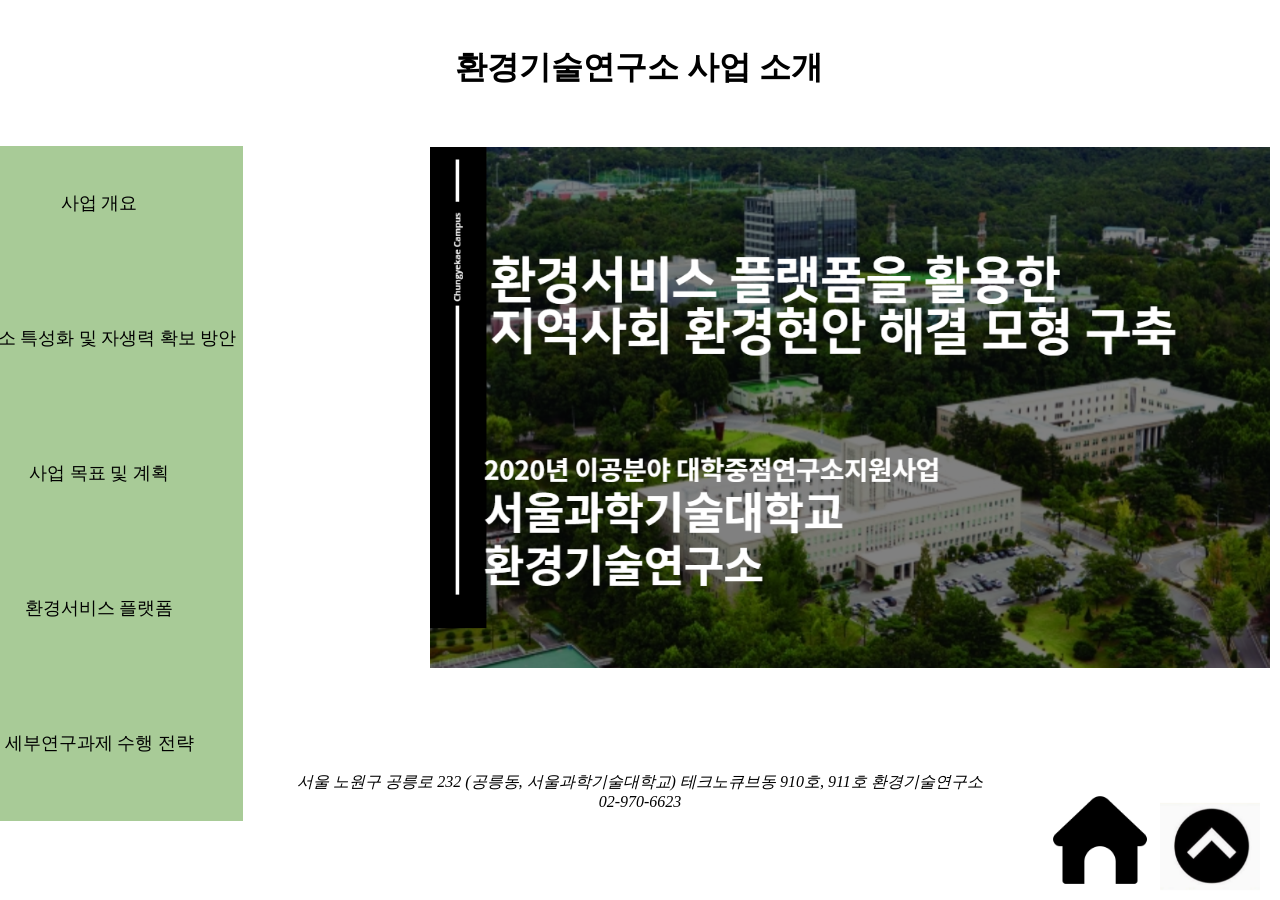
<file: index.html>
<!DOCTYPE html>
<html lang="ko">
<head>
    <meta charset="UTF-8">
    <title>환경기술연구소 사업 소개</title>
    <link rel="stylesheet" href="minibear.css"></link>
</head>

<body>
    <header id="main_header">
        <div id="title">
          <h1><a href="minibear.html"></a>환경기술연구소 사업 소개</a></h1>
        </div>
        <nav>
            <div id="sidebar">
                <ul>
                  <li><a href="page1.html">사업 개요</a></li>
                  <li><a href="page2.html">연구소 특성화 및 자생력 확보 방안</a></li>
                  <li><a href="page3.html">사업 목표 및 계획</a></li>
                  <li><a href="page4.html">환경서비스 플랫폼</a></li>
                  <li><a href="page5.html">세부연구과제 수행 전략</a></li>
                </ul>

                <div style="position: fixed; bottom: 5px; right: 130px;">
                  <a href="minibear.html"><img src="home.png" style="width: 100px; height:auto;"></a>
               </div>

                <div style="position: fixed; bottom: 5px; right: 20px;">
                   <a href="#"><img src="top.png" style="width: 100px; height:auto;"></a>
                </div>
                
            </div>
        </nav>
    </header>

    <section id="sec">
      <div>
        <img src='main_image2.png' style="width: 840px; height:auto; margin-top: -5px">
      </div>
    </section>

    <footer id="foot">
      <address>
        서울 노원구 공릉로 232 (공릉동, 서울과학기술대학교) 테크노큐브동 910호, 911호 환경기술연구소
        <br>
        02-970-6623
      </address>

    </footer>
</body>

</html>
</file>
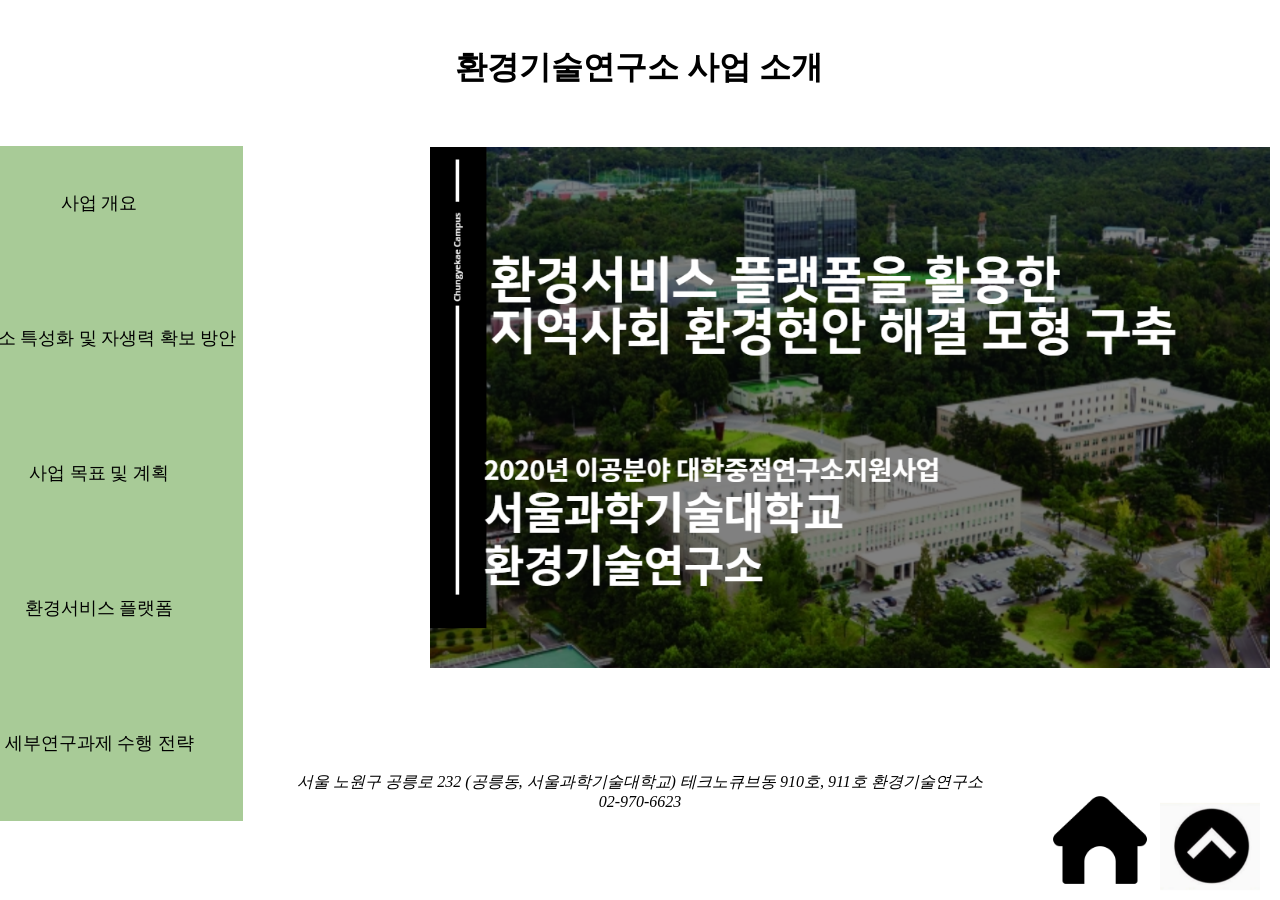
<file: minibear.html>
<!DOCTYPE html>
<html lang="ko">
<head>
    <meta charset="UTF-8">
    <title>환경기술연구소 사업 소개</title>
    <link rel="stylesheet" href="minibear.css"></link>
</head>

<body>
    <header id="main_header">
        <div id="title">
          <h1><a href="index.html"></a>환경기술연구소 사업 소개</a></h1>
        </div>
        <nav>
            <div id="sidebar">
                <ul>
                  <li><a href="page1.html">사업 개요</a></li>
                  <li><a href="page2.html">연구소 특성화 및 자생력 확보 방안</a></li>
                  <li><a href="page3.html">사업 목표 및 계획</a></li>
                  <li><a href="page4.html">환경서비스 플랫폼</a></li>
                  <li><a href="page5.html">세부연구과제 수행 전략</a></li>
                </ul>

                <div style="position: fixed; bottom: 5px; right: 130px;">
                  <a href="index.html"><img src="home.png" style="width: 100px; height:auto;"></a>
               </div>

                <div style="position: fixed; bottom: 5px; right: 20px;">
                   <a href="#"><img src="top.png" style="width: 100px; height:auto;"></a>
                </div>
                
            </div>
        </nav>
    </header>

    <section id="sec">
      <div>
        <img src='main_image2.png' style="width: 840px; height:auto; margin-top: -5px">
      </div>
    </section>

    <footer id="foot">
      <address>
        서울 노원구 공릉로 232 (공릉동, 서울과학기술대학교) 테크노큐브동 910호, 911호 환경기술연구소
        <br>
        02-970-6623
      </address>

    </footer>
</body>

</html>
</file>
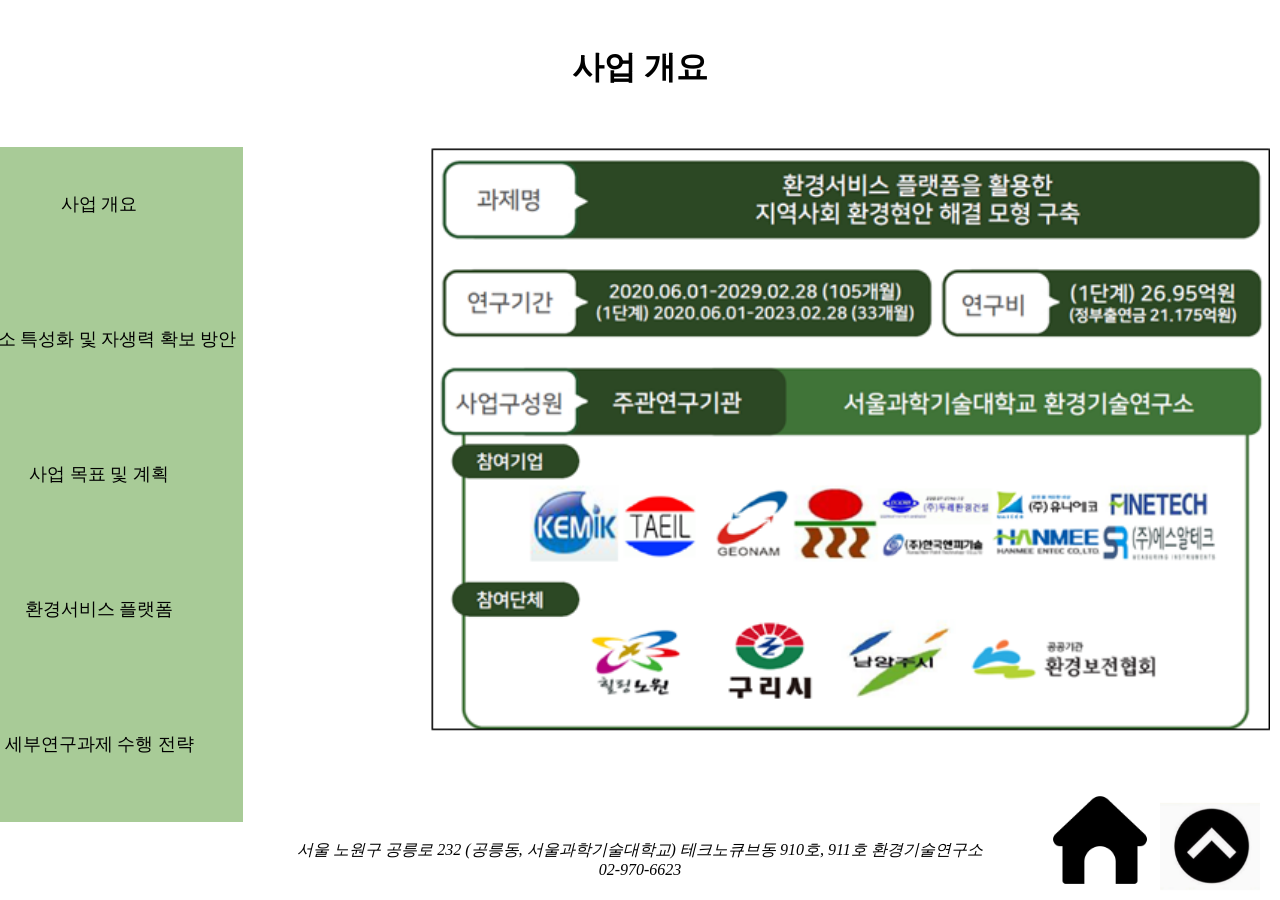
<file: page1.html>
<!DOCTYPE html>
<html lang="ko">
<head>
    <meta charset="UTF-8">
    <title>사업 개요</title>
    <link rel="stylesheet" href="minibear.css"></link>
</head>

<body>
    <header id="main_header">
        <div id="title_2">
          <h1><a href="index.html">사업 개요</a></h1>
        </div>
        <nav>
            <div id="sidebar">
                <ul style="margin-top: -43px">
                  <li><a href="page1.html">사업 개요</a></li>
                  <li><a href="page2.html">연구소 특성화 및 자생력 확보 방안</a></li>
                  <li><a href="page3.html">사업 목표 및 계획</a></li>
                  <li><a href="page4.html">환경서비스 플랫폼</a></li>
                  <li><a href="page5.html">세부연구과제 수행 전략</a></li>
                </ul>

                <div style="position: fixed; bottom: 5px; right: 130px;">
                  <a href="index.html"><img src="home.png" style="width: 100px; height:auto;"></a>
               </div>

                <div style="position: fixed; bottom: 5px; right: 20px;">
                   <a href="#"><img src="top.png" style="width: 100px; height:auto;"></a>
                </div>
            </div>
        </nav>
    </header>

    <section id="sec">
      <div>
        <img src='사업개요.png' style="width: 840px; height:auto; margin-top: -5px">
      </div>
    </section>

    <footer id="foot">
      <address>
        서울 노원구 공릉로 232 (공릉동, 서울과학기술대학교) 테크노큐브동 910호, 911호 환경기술연구소
        <br>
        02-970-6623
      </address>

    </footer>
</body>

</html>
</file>
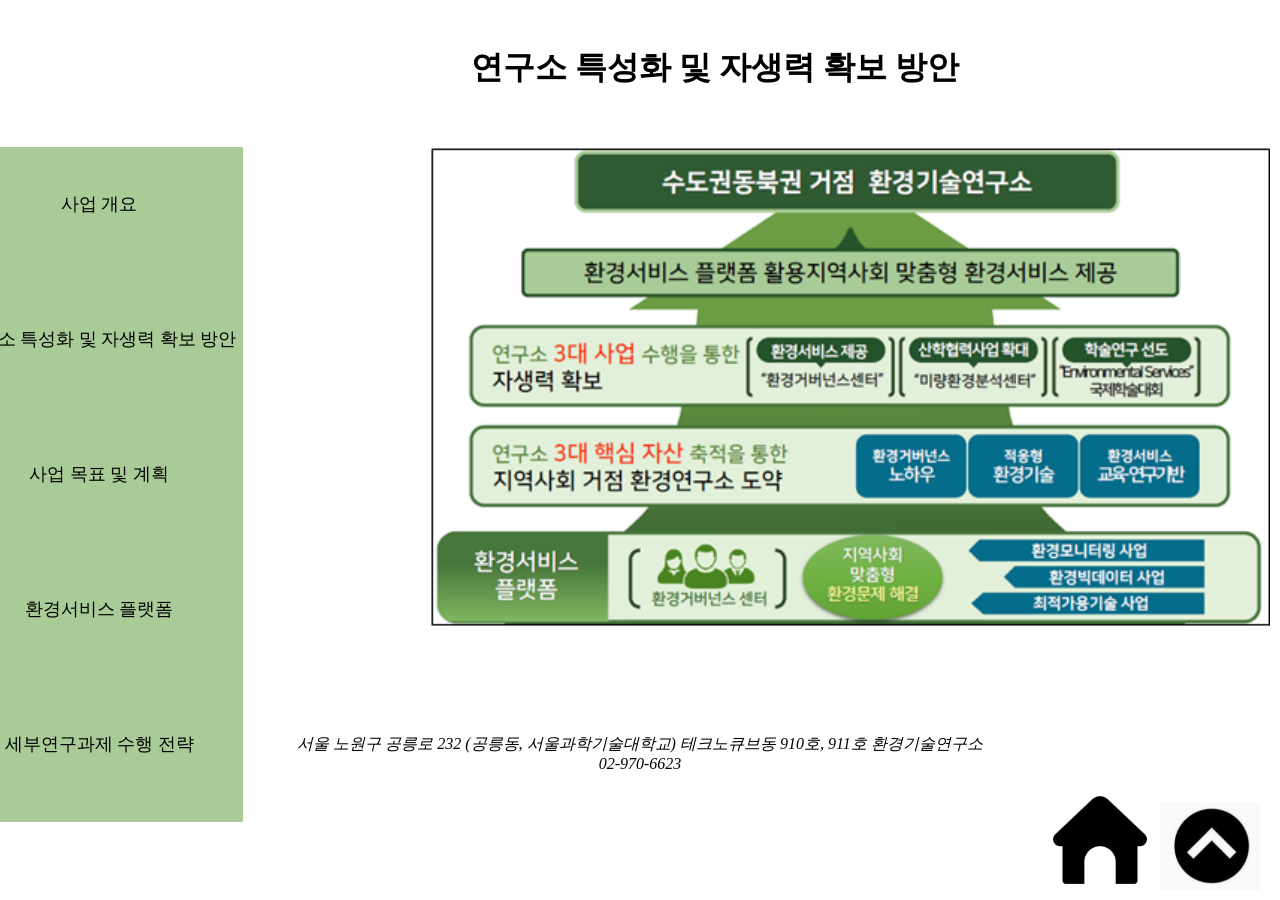
<file: page2.html>
<!DOCTYPE html>
<html lang="ko">
<head>
    <meta charset="UTF-8">
    <title>연구소 특성화 및 자생력 확보 방안</title>
    <link rel="stylesheet" href="minibear.css"></link>
</head>

<body>
    <header id="main_header">
        <div id="title_2"; style="width: 520px">
          <h1><a href="minibear.html">연구소 특성화 및 자생력 확보 방안</a></h1>
        </div>
        <nav>
            <div id="sidebar">
                <ul style="margin-top: -43px">
                  <li><a href="page1.html">사업 개요</a></li>
                  <li><a href="page2.html">연구소 특성화 및 자생력 확보 방안</a></li>
                  <li><a href="page3.html">사업 목표 및 계획</a></li>
                  <li><a href="page4.html">환경서비스 플랫폼</a></li>
                  <li><a href="page5.html">세부연구과제 수행 전략</a></li>
                </ul>

                <div style="position: fixed; bottom: 5px; right: 130px;">
                  <a href="minibear.html"><img src="home.png" style="width: 100px; height:auto;"></a>
               </div>

                <div style="position: fixed; bottom: 5px; right: 20px;">
                   <a href="#"><img src="top.png" style="width: 100px; height:auto;"></a>
                </div>
            </div>
        </nav>
    </header>

    <section id="sec">
      <div>
        <img src='연구소특성화.png' style="width: 840px; height:auto; margin-top: -5px">
      </div>
    </section>

    <footer id="foot">
      <address>
        서울 노원구 공릉로 232 (공릉동, 서울과학기술대학교) 테크노큐브동 910호, 911호 환경기술연구소
        <br>
        02-970-6623
      </address>

    </footer>
</body>

</html>
</file>
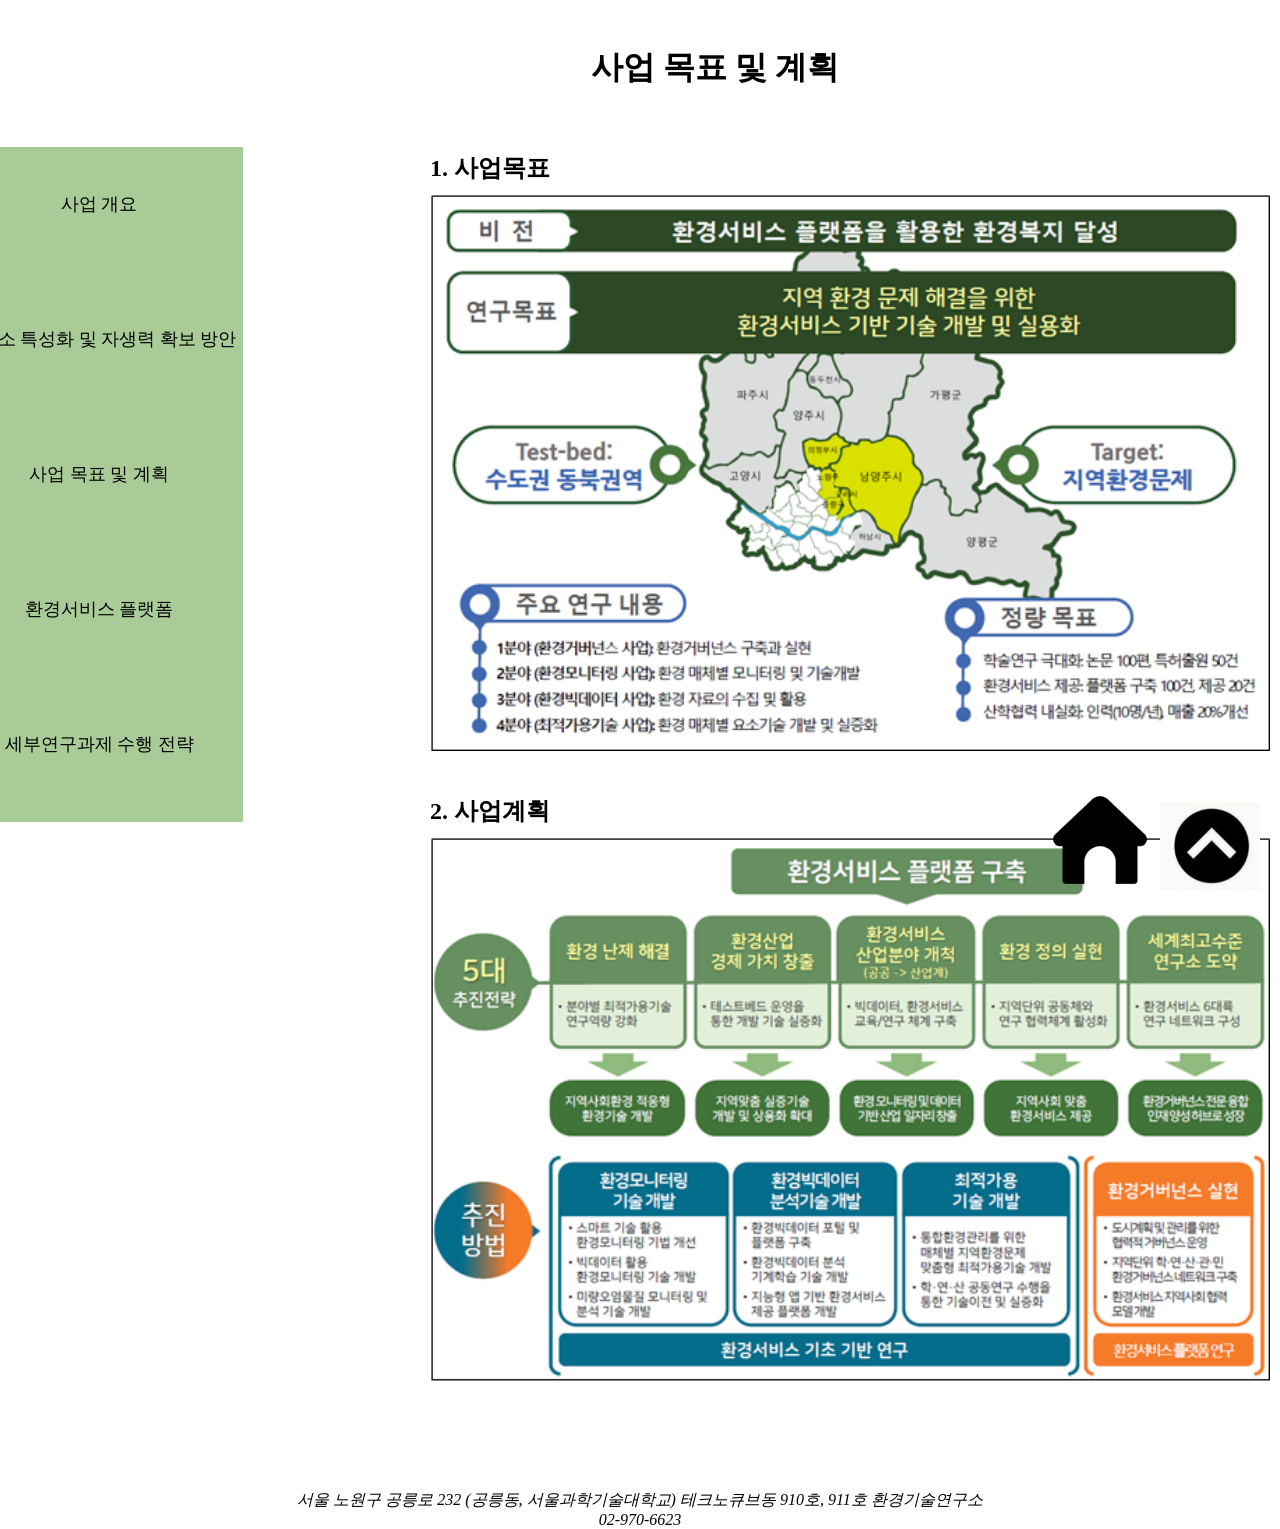
<file: page3.html>
<!DOCTYPE html>
<html lang="ko">
<head>
    <meta charset="UTF-8">
    <title>사업 목표 및 계획</title>
    <link rel="stylesheet" href="minibear.css"></link>
</head>

<body>
    <header id="main_header">
        <div id="title_2"; style="width: 520px">
          <h1><a href="index.html">사업 목표 및 계획</a></h1>
        </div>
        <nav>
            <div id="sidebar">
                <ul style="margin-top: -43px">
                  <li><a href="page1.html">사업 개요</a></li>
                  <li><a href="page2.html">연구소 특성화 및 자생력 확보 방안</a></li>
                  <li><a href="page3.html">사업 목표 및 계획</a></li>
                  <li><a href="page4.html">환경서비스 플랫폼</a></li>
                  <li><a href="page5.html">세부연구과제 수행 전략</a></li>
                </ul>

                <div style="position: fixed; bottom: 5px; right: 130px;">
                  <a href="index.html"><img src="home.png" style="width: 100px; height:auto;"></a>
               </div>

                <div style="position: fixed; bottom: 5px; right: 20px;">
                   <a href="#"><img src="top.png" style="width: 100px; height:auto;"></a>
                </div>
            </div>
        </nav>
    </header>

    <section id="sec">
      <div>
        <h2 style="position: relative; margin-top: 10px; left: -30%">1. 사업목표</h2>
        <img src='사업목표.png' style="width: 840px; height:auto; margin-top: 10px">

        <h2 style="position: relative; margin-top: 40px; left: -30%">2. 사업계획</h2>
        <img src='사업목표2.png' style="width: 840px; height:auto; margin-top: 10px">
      </div>
    </section>

    <footer id="foot">
      <address>
        서울 노원구 공릉로 232 (공릉동, 서울과학기술대학교) 테크노큐브동 910호, 911호 환경기술연구소
        <br>
        02-970-6623
      </address>

    </footer>
</body>

</html>
</file>
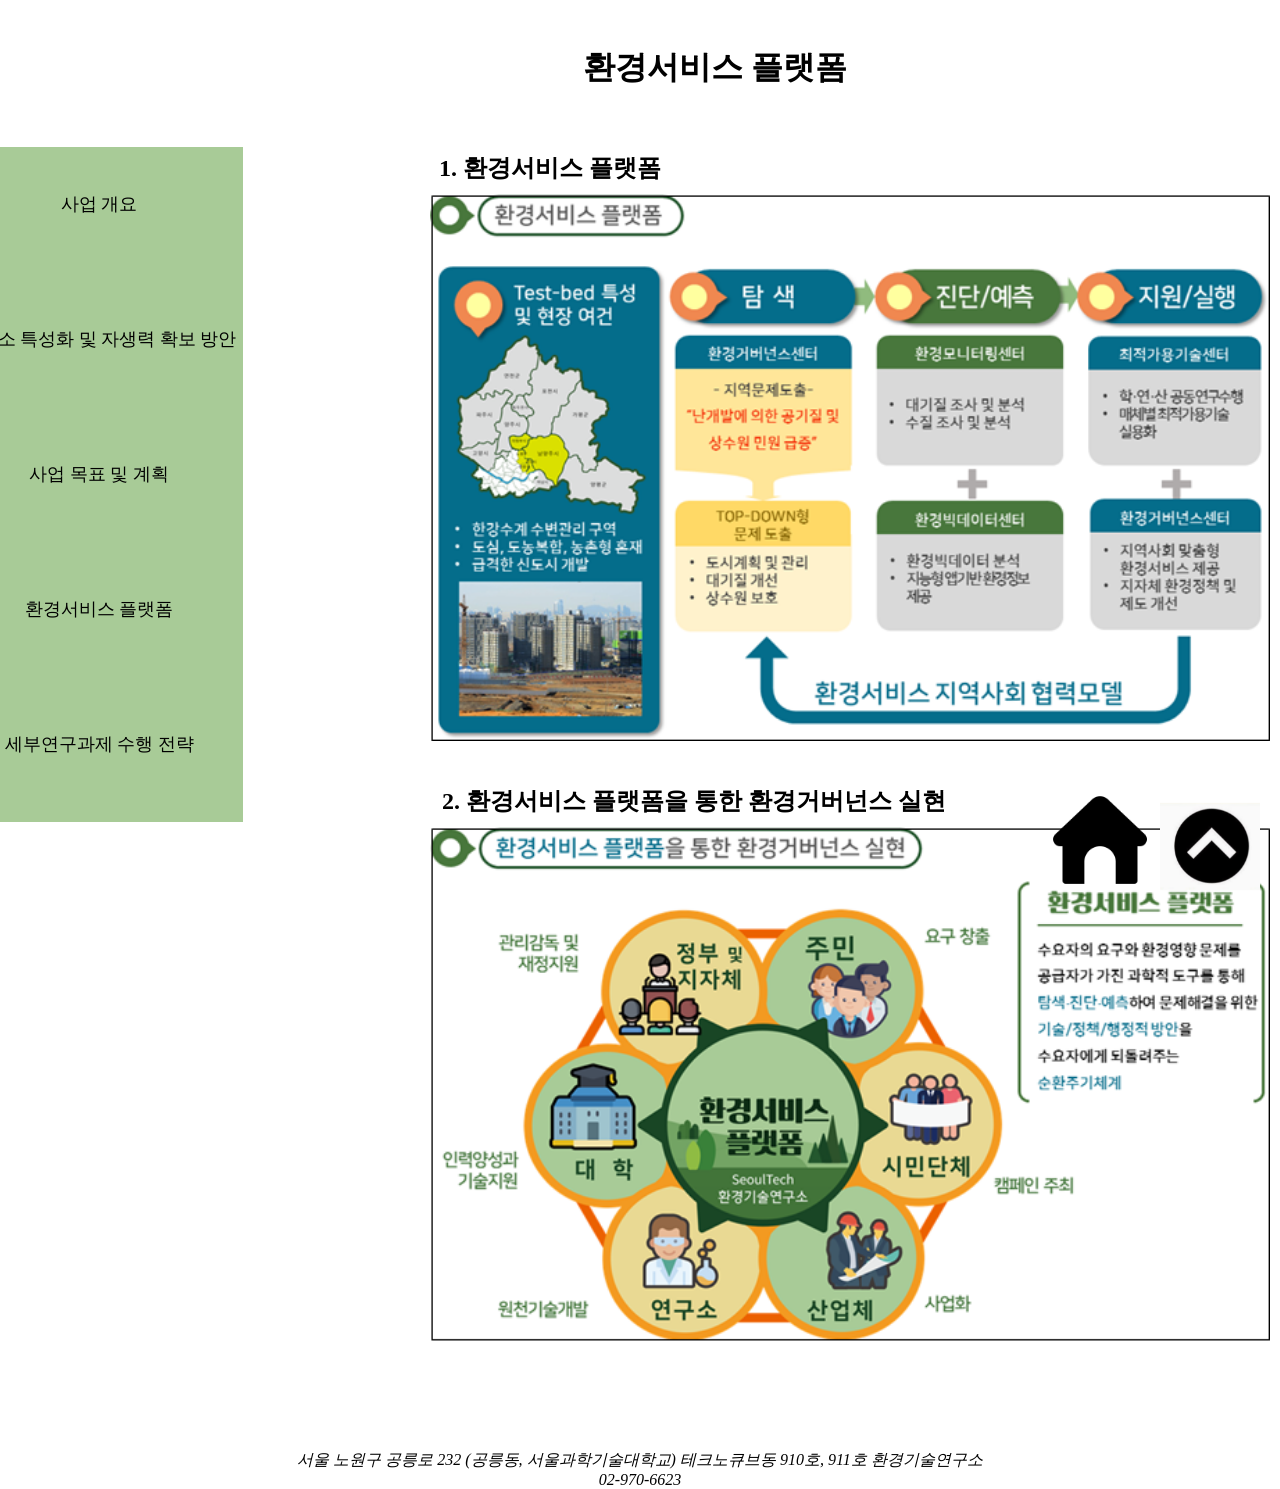
<file: page4.html>
<!DOCTYPE html>
<html lang="ko">
<head>
    <meta charset="UTF-8">
    <title>환경서비스 플랫폼</title>
    <link rel="stylesheet" href="minibear.css"></link>
</head>

<body>
    <header id="main_header">
        <div id="title_2"; style="width: 520px">
          <h1><a href="index.html">환경서비스 플랫폼</a></h1>
        </div>
        <nav>
            <div id="sidebar">
                <ul style="margin-top: -43px">
                  <li><a href="page1.html">사업 개요</a></li>
                  <li><a href="page2.html">연구소 특성화 및 자생력 확보 방안</a></li>
                  <li><a href="page3.html">사업 목표 및 계획</a></li>
                  <li><a href="page4.html">환경서비스 플랫폼</a></li>
                  <li><a href="page5.html">세부연구과제 수행 전략</a></li>
                </ul>

                <div style="position: fixed; bottom: 5px; right: 130px;">
                  <a href="index.html"><img src="home.png" style="width: 100px; height:auto;"></a>
               </div>

                <div style="position: fixed; bottom: 5px; right: 20px;">
                   <a href="#"><img src="top.png" style="width: 100px; height:auto;"></a>
                </div>
            </div>
        </nav>
    </header>

    <section id="sec">
      <div>
        <h2 style="position: relative; margin-top: 10px; left: -25%">1. 환경서비스 플랫폼</h2>
        <img src='환경서비스.png' style="width: 840px; height:auto; margin-top: 10px">

        <h2 style="position: relative; margin-top: 40px; left: -13%">2. 환경서비스 플랫폼을 통한 환경거버넌스 실현</h2>
        <img src='환경서비스2.png' style="width: 840px; height:auto; margin-top: 10px">
      </div>
    </section>

    <footer id="foot">
      <address>
        서울 노원구 공릉로 232 (공릉동, 서울과학기술대학교) 테크노큐브동 910호, 911호 환경기술연구소
        <br>
        02-970-6623
      </address>

    </footer>
</body>

</html>
</file>
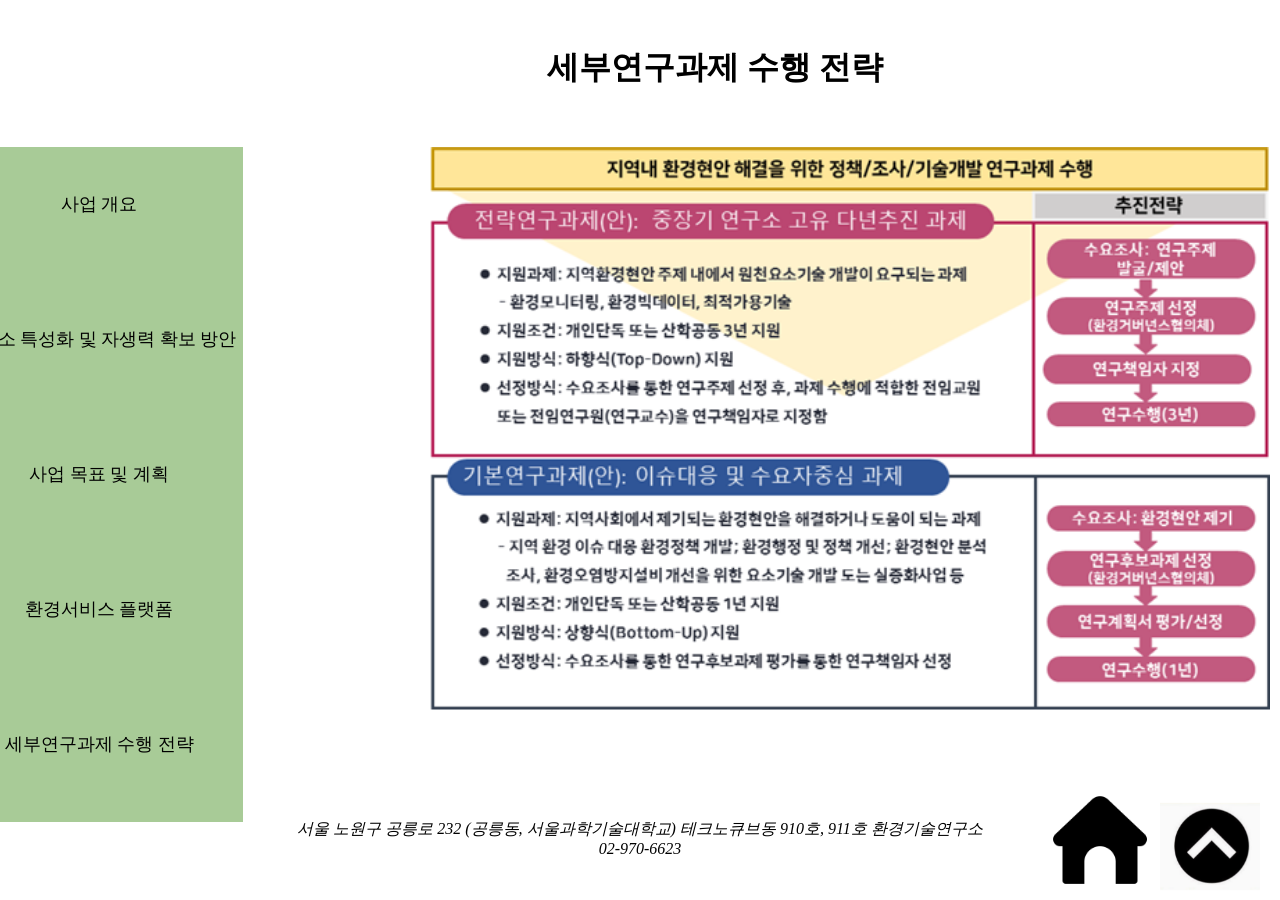
<file: page5.html>
<!DOCTYPE html>
<html lang="ko">
<head>
    <meta charset="UTF-8">
    <title>세부연구과제 수행 전략</title>
    <link rel="stylesheet" href="minibear.css"></link>
</head>

<body>
    <header id="main_header">
        <div id="title_2"; style="width: 520px">
          <h1><a href="index.html">세부연구과제 수행 전략</a></h1>
        </div>
        <nav>
            <div id="sidebar">
                <ul style="margin-top: -43px">
                  <li><a href="page1.html">사업 개요</a></li>
                  <li><a href="page2.html">연구소 특성화 및 자생력 확보 방안</a></li>
                  <li><a href="page3.html">사업 목표 및 계획</a></li>
                  <li><a href="page4.html">환경서비스 플랫폼</a></li>
                  <li><a href="page5.html">세부연구과제 수행 전략</a></li>
                </ul>

                <div style="position: fixed; bottom: 5px; right: 130px;">
                  <a href="index.html"><img src="home.png" style="width: 100px; height:auto;"></a>
               </div>

                <div style="position: fixed; bottom: 5px; right: 20px;">
                   <a href="#"><img src="top.png" style="width: 100px; height:auto;"></a>
                </div>
            </div>
        </nav>
    </header>

    <section id="sec">
      <div>
        <img src='세부연구과제.png'.png' style="width: 840px; height:auto; margin-top: -5px">
      </div>
    </section>

    <footer id="foot">
      <address>
        서울 노원구 공릉로 232 (공릉동, 서울과학기술대학교) 테크노큐브동 910호, 911호 환경기술연구소
        <br>
        02-970-6623
      </address>

    </footer>
</body>

</html>
</file>
<file: minibear.css>
html, body, div, h1, h2, a, cite, code, img,
var, i, center, ol, ul, li, form, label,
table, caption, tbody, tfoot, thead, tr, th, td,
aside, canvas, details, embed, 
figure, footer, header, 
menu, output, section,
time, mark, audio, video, address, footer, title {
	margin: 0;
	padding: 0;
	border: 0;
}


#h1{
  position: absolute;
  text-align: center;
  justify-content: center;
  left: 50%;
  top: 50%;
  transform: translate(-50%,-50%);
  font-size: 28px;
  margin-top: 50px;
  }
  
#h2{
  position: absolute;
  text-align: center;
  float: left;
  font-size: 24px;
  margin-top: 230px;
  }
  
#container{
  background: #ffe;
  outline: 2px solid black;
  margin-top: 20px;
  margin-left: 100px;

}

#container1{
  background: #ffe;
  outline: 4px solid black;
  padding: 10px;
  margin: 100px;
  margin-top: 20px;
  margin-left: 100px;
  line-height: 50px;
  text-align: center;
  border:100px;
} 

#main_header{
  text-align: center;
  width: 370px;
  margin: 0 auto;   /*--중앙 정렬*/
  height: 50px;
  position: relative;
}

#title{
  position: absolute;
  text-align: center;
}

#title_2{
  position: relative;
  text-align: center;
}

#sidebar{
  position: absolute;
  margin-left: -500px; margin-top: 100px;
  float:left;
  display:block;
  text-align: center;
  width: 350px; 
  font-size: 18px;
  /*border:1px solid black;*/
}

ul, li{
  list-style: none;
  position: relative;
  line-height: 50px;  
}

ul{
  position:relative;
  text-align: center;
  position: fixed;
  width: 25%; height: 100%;
}

li{
  width: 280px;
  background-color:rgb(168, 203, 151);
  width: 90%; height: 15%;
  text-align: center;
  line-height: 115px;
}

ul > li > a{
  display:block;
}

ul li:hover{background-color:rgb(108, 157, 69)}



a{
      text-decoration: none;
      color: inherit;
 }
  
header{
    position: fixed;
    top: 0;
    left: 0;
    right: 0;
    
    height: 79px;
    padding: 1rem;
    color: black;
    background: white;
    justify-content: space-between;
    align-items: center;
    z-index: 10;
    }
  
body{
    padding-top: 30px;
    }

img{
  max-width: 100%;
  height: auto;
}

#sec{
  margin: 0 auto;
  margin-left: 250px;
  width: 1200px;
  position: relative;
  text-align: center;
  margin-top: 40px
}

  #foot{
    margin: 0 auto;
    width: 1200px;
    margin-top: 100px;
    text-align: center;
  }
</file>
